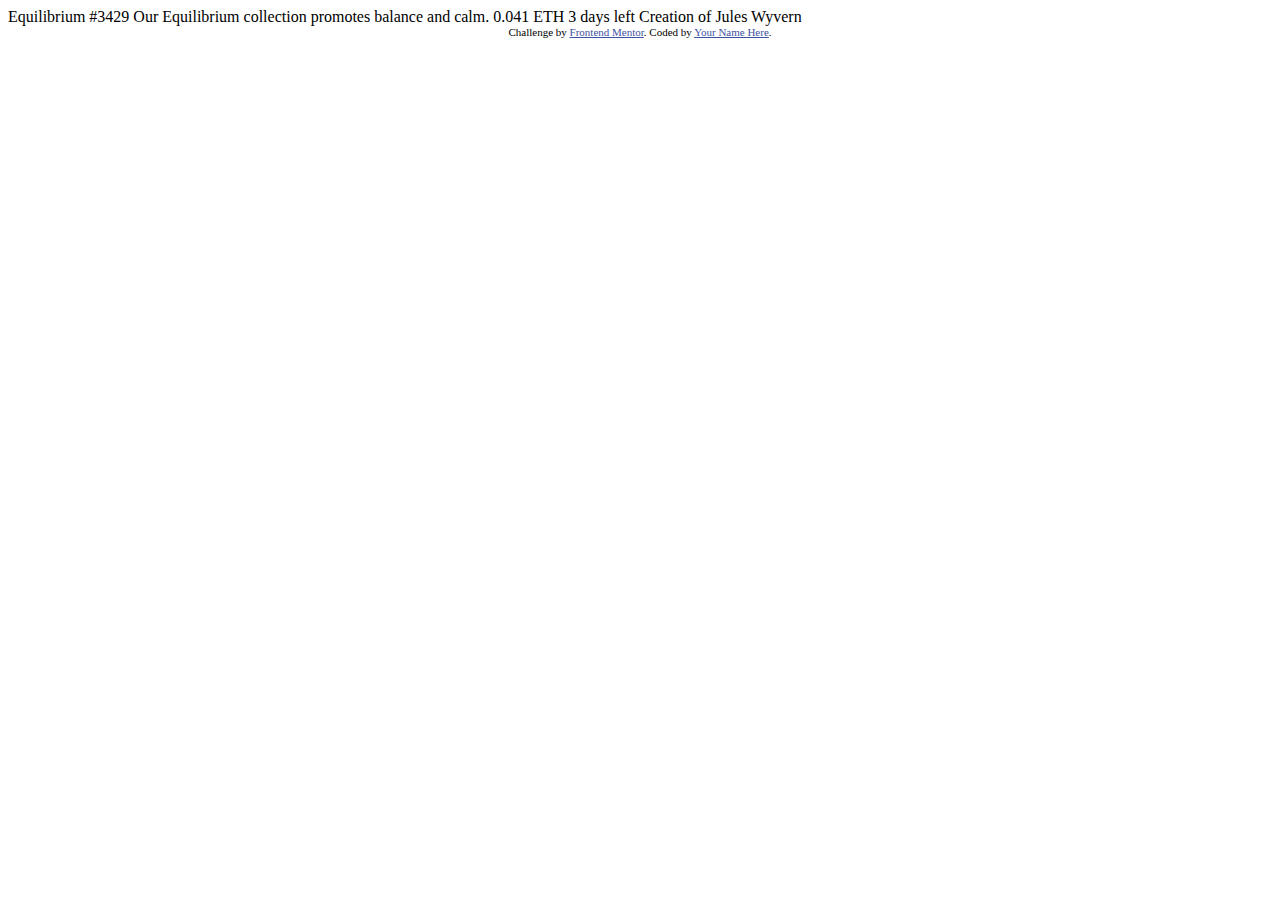
<file: nft-preview-card-component-main/index.html>
<!DOCTYPE html>
<html lang="en">
<head>
  <meta charset="UTF-8">
  <meta name="viewport" content="width=device-width, initial-scale=1.0"> <!-- displays site properly based on user's device -->

  <link rel="icon" type="image/png" sizes="32x32" href="./images/favicon-32x32.png">
  
  <title>Frontend Mentor | NFT preview card component</title>

  <!-- Feel free to remove these styles or customise in your own stylesheet 👍 -->
  <style>
    .attribution { font-size: 11px; text-align: center; }
    .attribution a { color: hsl(228, 45%, 44%); }
  </style>
</head>
<body>

  Equilibrium #3429

  Our Equilibrium collection promotes balance and calm.

  0.041 ETH
  3 days left
  
  Creation of Jules Wyvern

  <div class="attribution">
    Challenge by <a href="https://www.frontendmentor.io?ref=challenge" target="_blank">Frontend Mentor</a>. 
    Coded by <a href="#">Your Name Here</a>.
  </div>
</body>
</html>
</file>
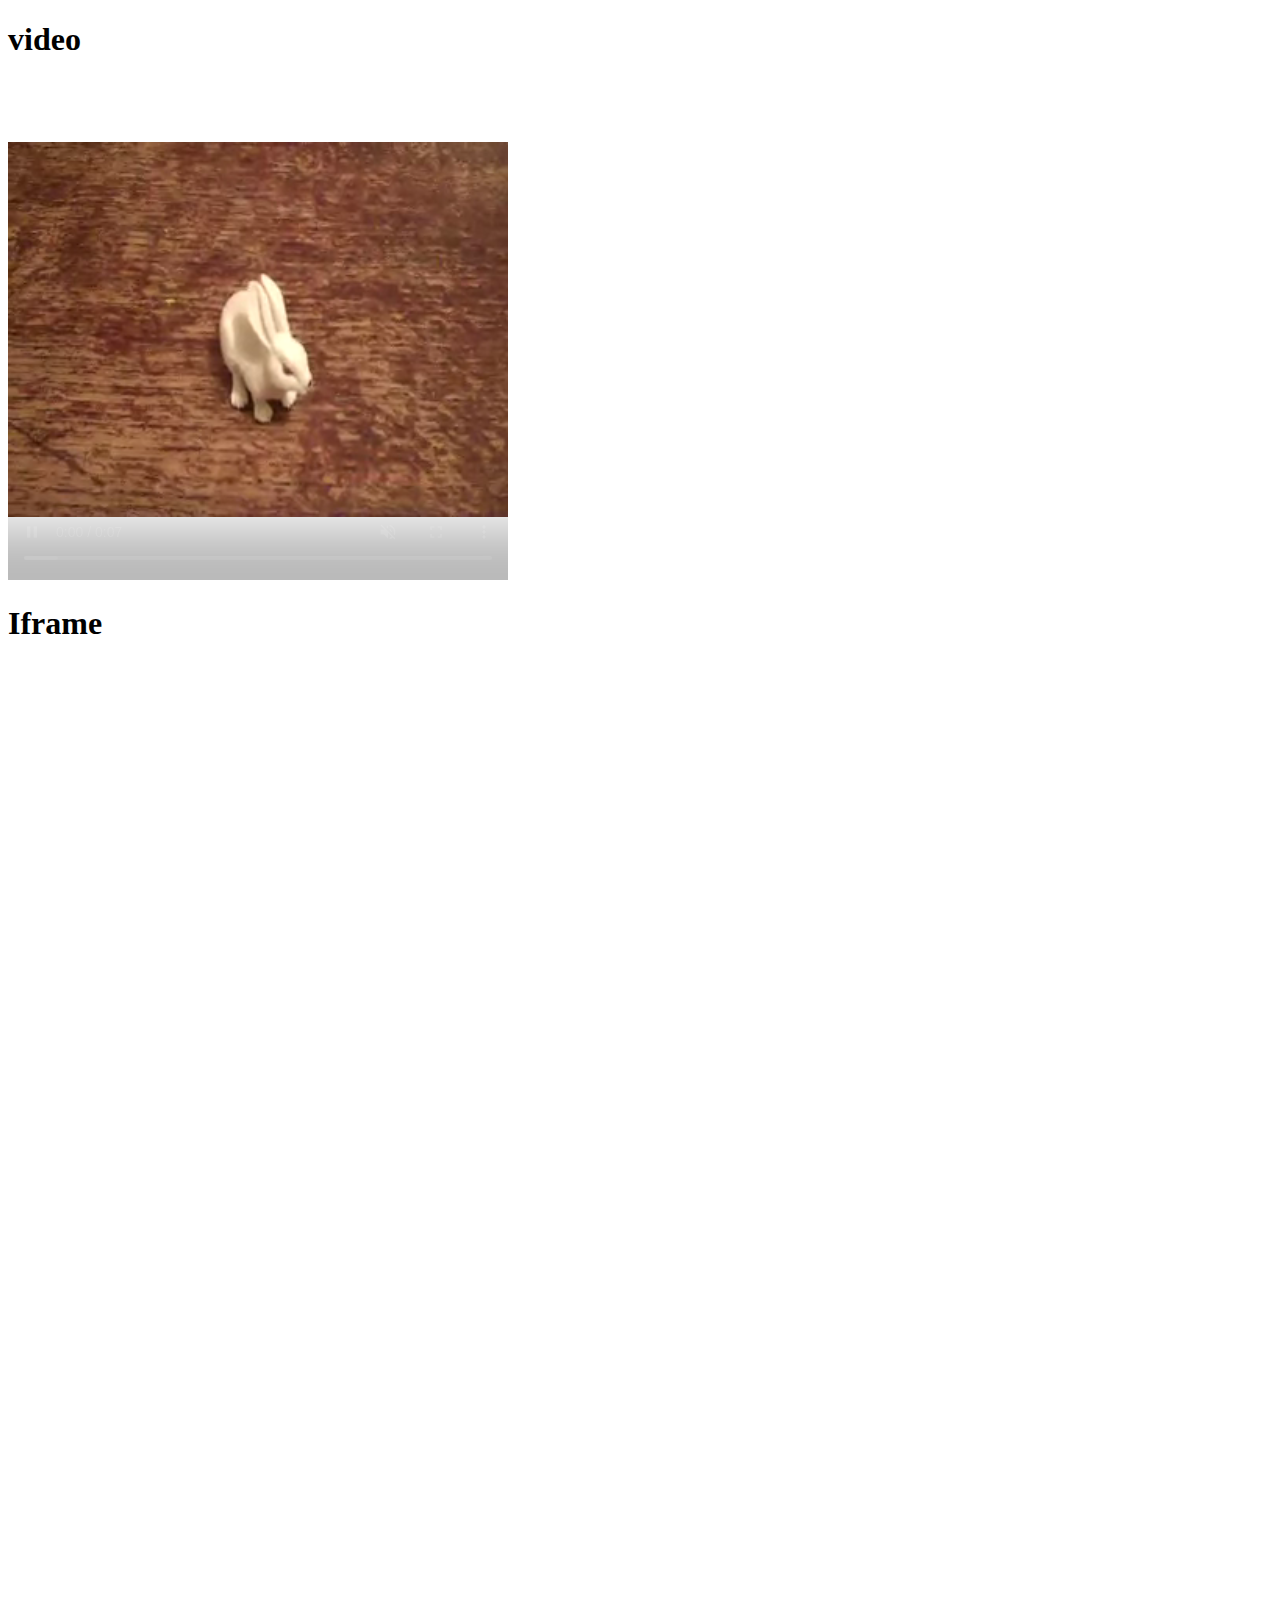
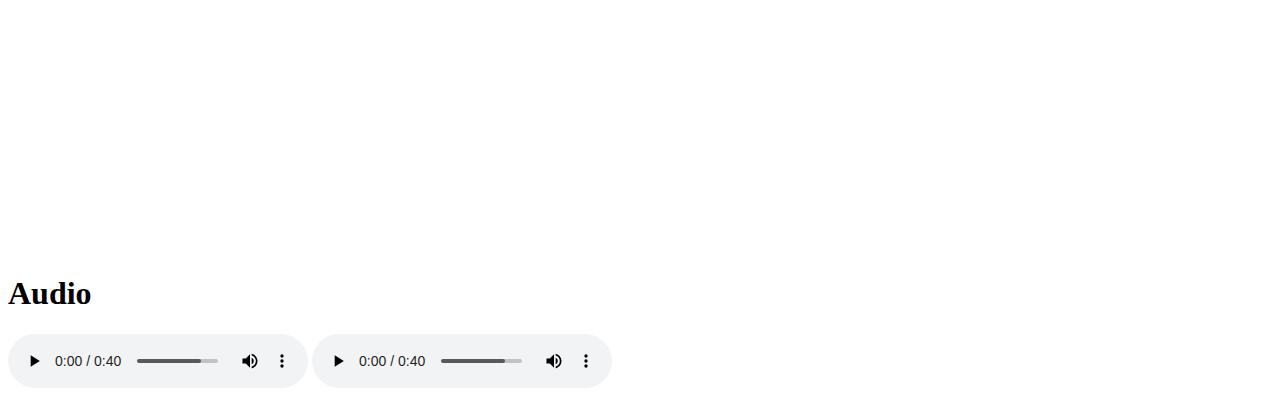
<file: dia3-multimedia.html>
<!DOCTYPE html>
<html lang="en">
<head>
    <meta charset="UTF-8">
    <meta http-equiv="X-UA-Compatible" content="IE=edge">
    <meta name="viewport" content="width=, initial-scale=1.0">
    <title>Document</title>
</head>
<body>
    <h1>video</h1>

    <video controls autoplay width="500" height="500" muted loop>
        <source src="./video/rabbit320.webm"> 
    </video>

    <div>
        <h1>Iframe</h1>
        <iframe width="1180" height="664" src="https://www.youtube.com/embed/2S2YeRbNYA8" title="YouTube video player" frameborder="0" allow="accelerometer; autoplay; clipboard-write; encrypted-media; gyroscope; picture-in-picture" allowfullscreen></iframe>
  
<br>
    <!-- Agregando pdf -->
    <iframe src="./files/examen.pdf" width="500" height="500" frameborder="0"></iframe>
</div>
<br>
<div>
    <h1>Audio</h1>
  <!-- Forma tradicional -->
    <audio controls>
        <source src="./files/viper.mp3">
    </audio>
    <!-- Forma actual -->
    <audio src="./files/viper.mp3" controls></audio>
</div>
</body>
</html>
</file>
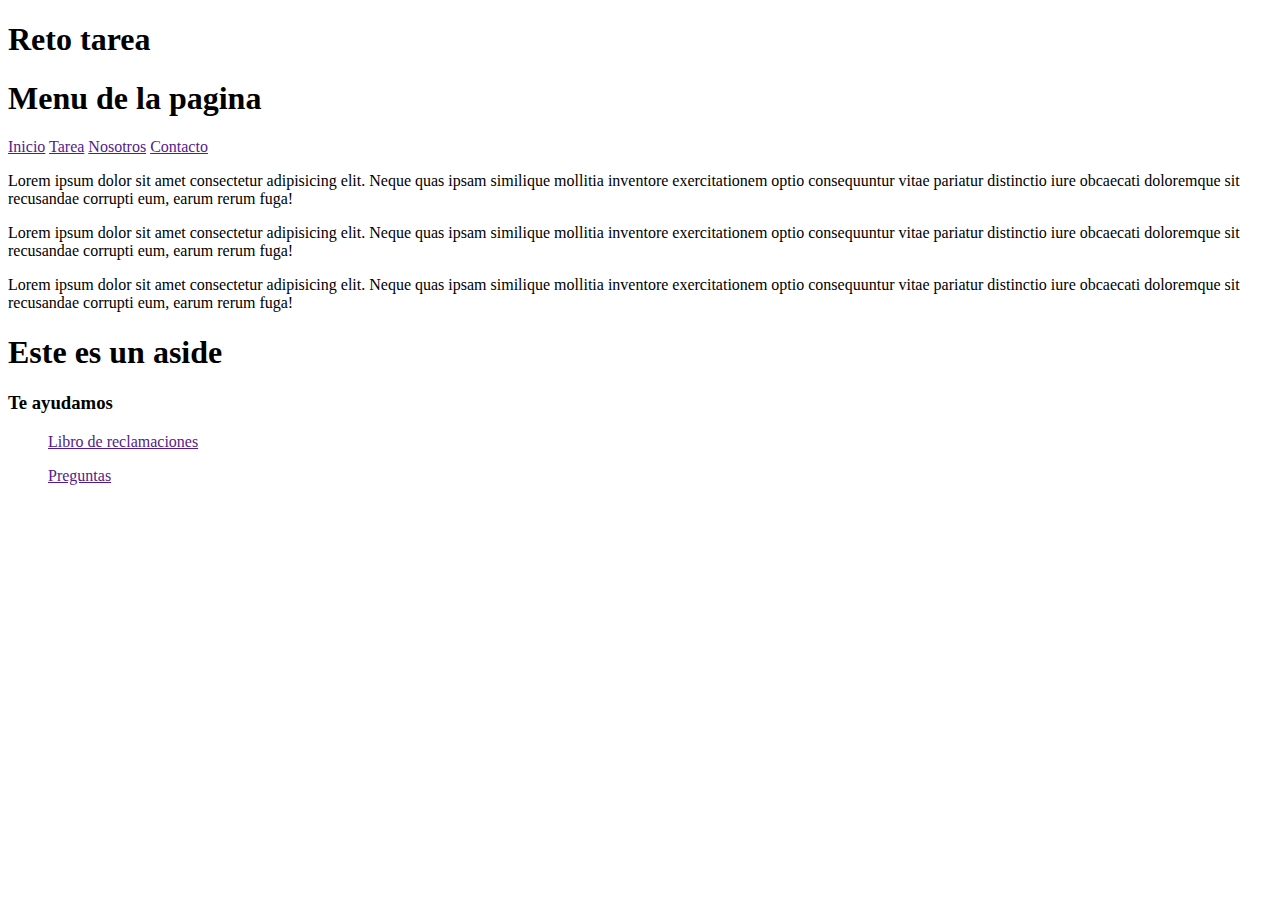
<file: tarea.html>
<!DOCTYPE html>
<html lang="en">

<head>
    <meta charset="UTF-8">
    <meta http-equiv="X-UA-Compatible" content="IE=edge">
    <meta name="viewport" content="width=device-width, initial-scale=1.0">
    <title>tarea</title>
</head>

<body>
    <header>
        <h1>Reto tarea</h1>
    </header>
    <nav>
        <h1>Menu de la pagina</h1>
        <a href="">Inicio</a>
        <a href="">Tarea</a>
        <a href="">Nosotros</a>
        <a href="">Contacto</a>
    </nav>
    <div>
        <div>
    <section>
        <article>
            <p>Lorem ipsum dolor sit amet consectetur adipisicing elit. Neque quas ipsam similique mollitia inventore
                exercitationem optio consequuntur vitae pariatur distinctio iure obcaecati doloremque sit recusandae
                corrupti eum, earum rerum fuga!</p>
        </article>
        <article>
            <p>Lorem ipsum dolor sit amet consectetur adipisicing elit. Neque quas ipsam similique mollitia inventore
                exercitationem optio consequuntur vitae pariatur distinctio iure obcaecati doloremque sit recusandae
                corrupti eum, earum rerum fuga!</p>
        </article>
        <article>
            <p>Lorem ipsum dolor sit amet consectetur adipisicing elit. Neque quas ipsam similique mollitia inventore
                exercitationem optio consequuntur vitae pariatur distinctio iure obcaecati doloremque sit recusandae
                corrupti eum, earum rerum fuga!</p>
        </article>
    </section>
</div>
<div>
    <aside>
        <h1>Este es un aside</h1>
    </aside>
</div>
</div>
    <footer>
        <div>
            <h3>Te ayudamos</h3>
            <nav>
              <ul>  <a href="">Libro de reclamaciones</a></ul>
              <ul><a href="">Preguntas</a></ul>
            </nav>
        </div>
    </footer>
</body>

</html>
</file>
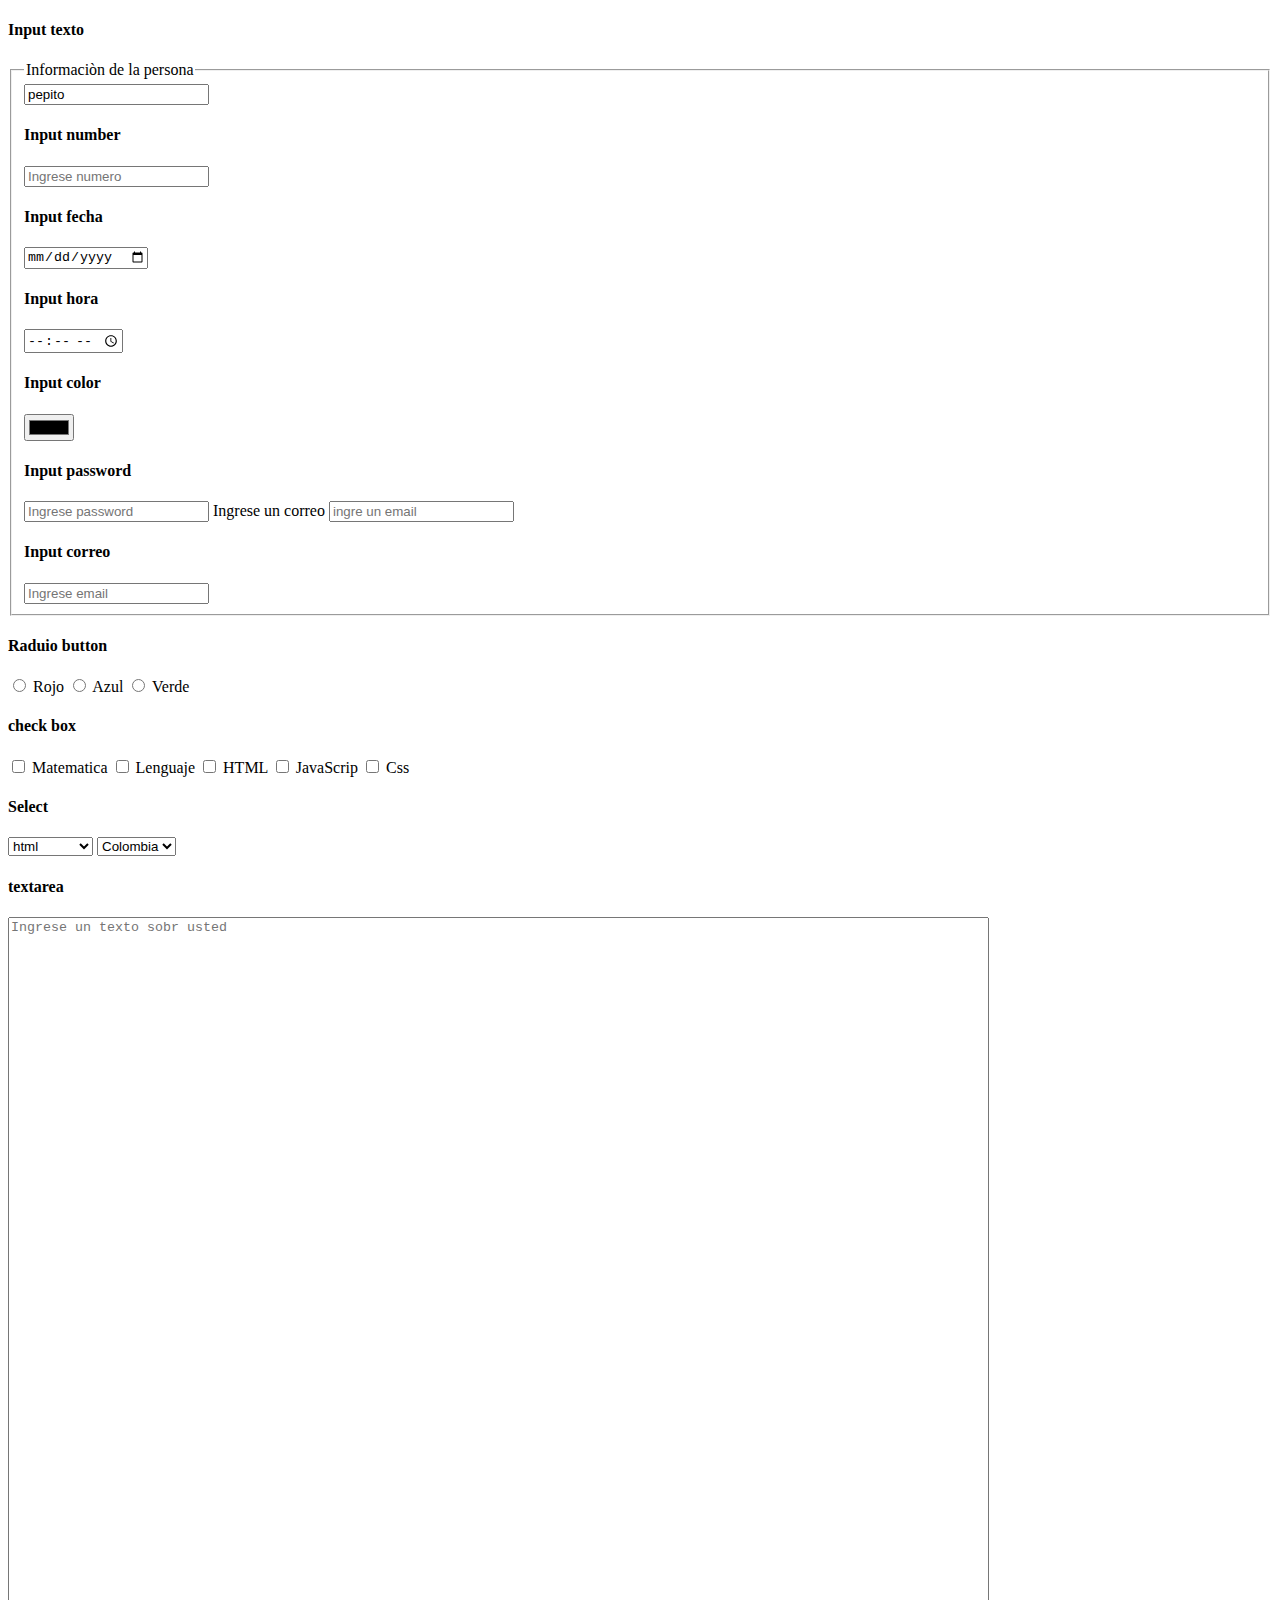
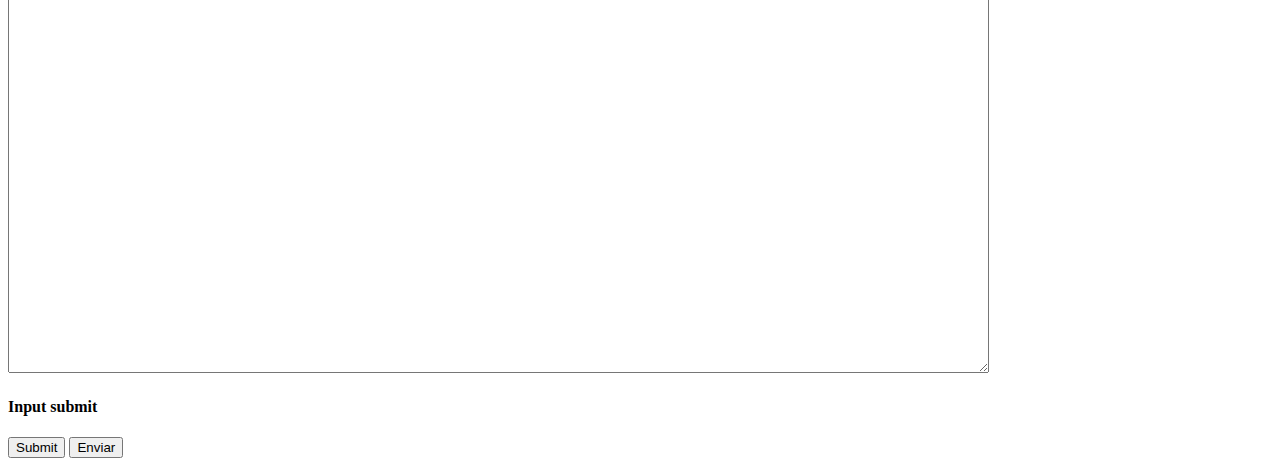
<file: src/dia4/formulario.html>
<!DOCTYPE html>
<html lang="en">
<head>
    <meta charset="UTF-8">
    <meta http-equiv="X-UA-Compatible" content="IE=edge">
    <!-- <meta name="viewport" content="width=device-width, initial-scale=1.0"> -->
    <title>Document</title>
</head>
<body>
    <!-- Los formularios en html son muy comunes los vamos a encontrar en toda web -->
    <!-- form de login -->
    <!-- form de registro -->
    <!-- form de contacto -->
    <!-- form de new -->
    <!-- Un formulario esta compuesto por -->
    <!-- input (cajas de text, numero, fecha, color, email, password) -->
    <!-- botones para poder neviar la info -->
    <!-- select (son menus desplegables) -->
    <!-- Todo esto esta envuelto en un formulario form -->
    <!-- El form tiene atributos por ejemplo -->
    <!-- action: es doinde se va enviar la info (es todo lo que veremos en back) -->
    <!-- method: es laforma en la que la informaciòn sera enviada (javascrip) -->
    <form action="" method></form>
    <!-- Ojo demos de poner nuestros input dentro del form, es decir el form engloba las etiquetas input  button -->
    <!-- El input es una caja de texto la cual se cierra asi misma, esta tieen como type, el cual indida de que -->
    <!-- placeholder: es un texto de ayuda -->
    <!-- value: es el valor que se le puede dar a un input -->
    <!-- name: que basicamentees el nombre que se le puede asignar a un input -->
    <h4>Input texto</h4>
    <!-- En los formularios puedo poner restricciones  -->
    <!-- puedo indicar que input sonrequeridos que se ejecute laaccion -->
    <!-- Fieldset -->
    <!-- un fieldser sirve como contenedor o caja de datos, pero tiene la propiedad que se le puede poner una leyend-->
    <fieldset> 
        <legend>Informaciòn de la persona</legend>
    <input 
    type="text"
    placeholder="Ingrese nombre"
    value="pepito"
    name="nombre"
    maxlength="10"
    minlength="5"
    />
    <h4>Input number</h4>
    <input type="number" placeholder="Ingrese numero" name="numero">
    <h4>Input fecha</h4>
    <input type="date" placeholder="Ingrese fecha" name="fecha">
    <h4>Input hora</h4>
    <input type="time" placeholder="Ingrese hora" name="hora">
    <h4>Input color</h4>
    <input type="color" placeholder="Ingrese un color" name="color">
    <h4>Input password</h4>
    <input type="password" placeholder="Ingrese password" 
    name="password">
    <label for="email"> Ingrese un correo</label>
    <input type="text" name="mail" id="email" placeholder="ingre un email" required>
    <h4>Input correo</h4>
    <input type="email" placeholder="Ingrese email" name="email">
</fieldset>
    <!-- Radio button -->
    <h4>Raduio button</h4>
    <input type="radio" name="opcion:color"> Rojo
    <input type="radio" name="opcion:color"> Azul
    <input type="radio" name="opcion:color"> Verde

<!-- lable: es un etiqueta de html la cual me permite poner un texto en los input -->
<!-- el for de label hace referencia al id del input -->


    <h4>check box</h4>
    <!-- check box permiten marcar mas de una opcion -->
    <input type="checkbox" name="curso"> Matematica
    <input type="checkbox" name="curso"> Lenguaje
    <input type="checkbox" name="curso"> HTML
    <input type="checkbox" name="curso"> JavaScrip
    <input type="checkbox" name="curso"> Css

<!-- Los select (como combo box, menu desplegable) -->
<h4>Select</h4>
<!-- Los select se componene de 2 elementos el padre select y el hijo del option son cada opcion del selct -->
<!-- Cuando yo envie la datael select va a enviar al que este seleccionado, por ende cada option debe tener un value, por que ese valor es el que envia -->
<select name="curso_codigo">
    <option value="html">html</option>
    <option value="css">css</option>
    <option value="js">JavaScript</option>
    <option value="React js"> React js</option>
</select>

<!-- Por default la primera opcione es la que sale marcada -->
<!-- los option tienen el artributo de selectd que permite marcar una opcion  y mostrarla -->
<select name="paises">
    <option value="Peru">Peru</option>
    <option value="Colombia" selected>Colombia</option>
    <option value="Chile">Chile</option>
    <option value="Mexico"> Mexico</option>
</select>

<!-- TExtarea -->
<!-- este elemento es una caja de texto muy grande, sirve para poner mensajes lagos o texto de desarrollo de un tema etc -->
<h4>textarea</h4>
<textarea placeholder="Ingrese un texto sobr usted" name="text_sobre_mi" rows="70" cols="120"></textarea>
    <!-- Hay un input submit, ahora este submit significa que es el boton quien envia la informacion -->
    <!-- Este submit puede ser boton o input -->
    
    <h4>Input submit</h4>
    <input type="submit">
    <button type="submit"> Enviar</button>
</body>
</html>
</file>
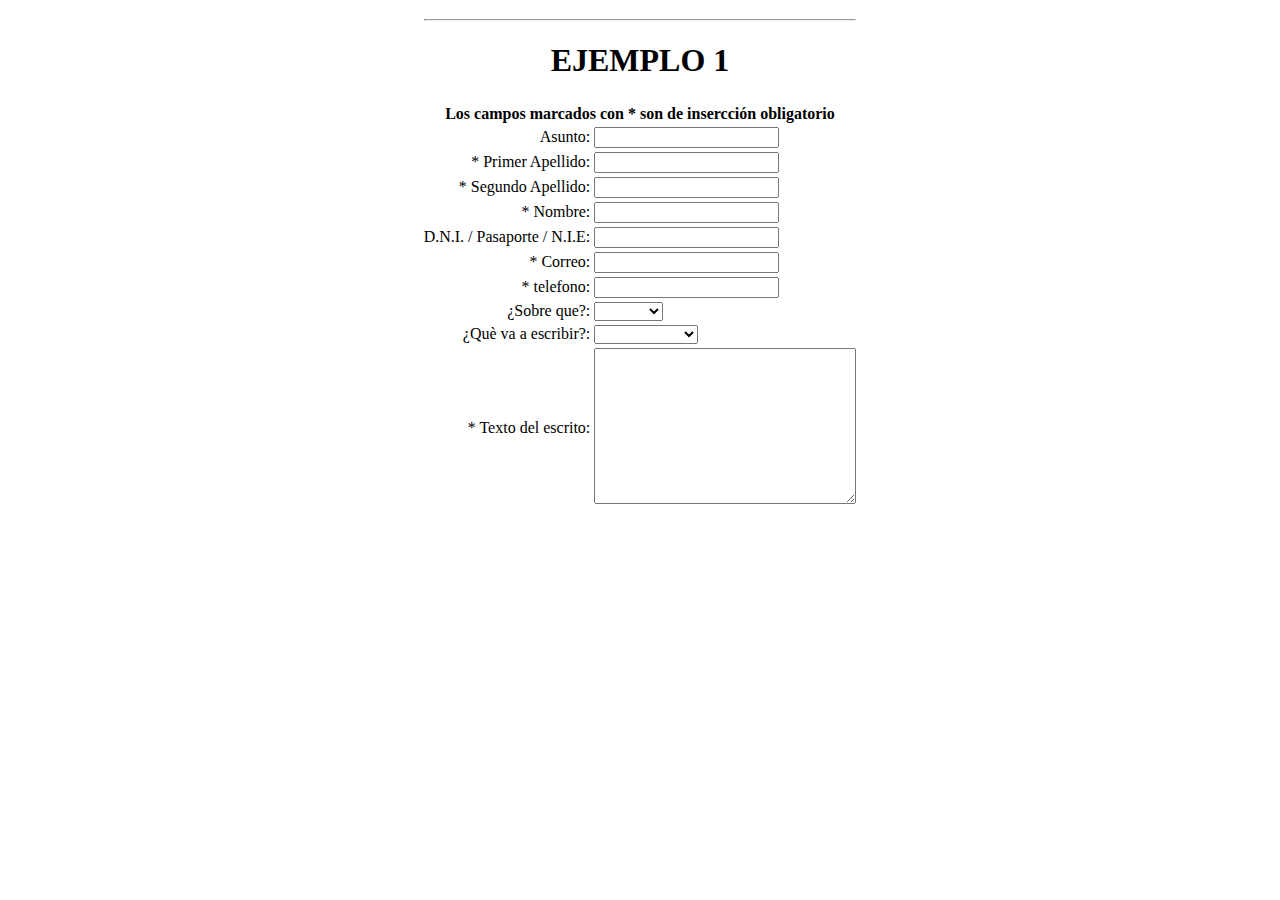
<file: src/dia4/tarea_formulario.html>
<!DOCTYPE html>
<html lang="en">
<head>
    <meta charset="UTF-8">
    <meta http-equiv="X-UA-Compatible" content="IE=edge">
    <meta name="viewport" content="width=device-width, initial-scale=1.0">
    <title>Document</title>
</head>
<body>

   
<table class="table" align="center">
    
    <thead>
        <tr>
         
            <th colspan="2">  <hr /><h1>  EJEMPLO 1</h1></th>
           
            
        </tr>
        <tr>
            <th colspan="2">Los campos marcados con * son de insercción obligatorio</th>
        
            
        </tr>
    </thead>
    <form action="">
    <tbody>
        <tr>
            <td align="right">Asunto:</td>
            <td> <input type="text"> </td>
        </tr>
        <tr>
            <td align="right">* Primer Apellido:</td>
            <td> <input type="text"> </td>
        </tr>
        <tr>
            <td align="right">* Segundo Apellido:</td>
            <td> <input type="text"> </td>
        </tr>
        <tr>
            <td align="right">* Nombre:</td>
            <td> <input type="text"> </td>
        </tr>
        <tr>
            <td align="right">D.N.I. / Pasaporte / N.I.E:</td>
            <td> <input type="text"> </td>
        </tr>
        <tr>
            <td align="right">* Correo:</td>
            <td> <input type="mail"> </td>
        </tr>
        <tr>
            <td align="right">* telefono:</td>
            <td> <input type="number"> </td>
        </tr>
        <tr>
            <td align="right">¿Sobre que?:</td>
            <td> 
                <select name="" id="">
                        <option value= "    " selected>      </option>
                        <option value= "    " >   jkñlklkñl   </option>
                </select>
            </td>
        </tr>

        <tr>
            <td align="right">¿Què va a escribir?:</td>
            <td> 
                <select name="" id="">
                        <option value= "    " selected>      </option>
                        <option value= "    " >   ___________   </option>
                </select>
            </td>
        </tr>
        <tr>
            <td align="right">* Texto del escrito:</td> 
             <td> 
                <textarea name="" id="" cols="30" rows="10"></textarea>
            </td>
        </tr>
    </tbody>
</form>
</table>

</body>
</html>
</file>
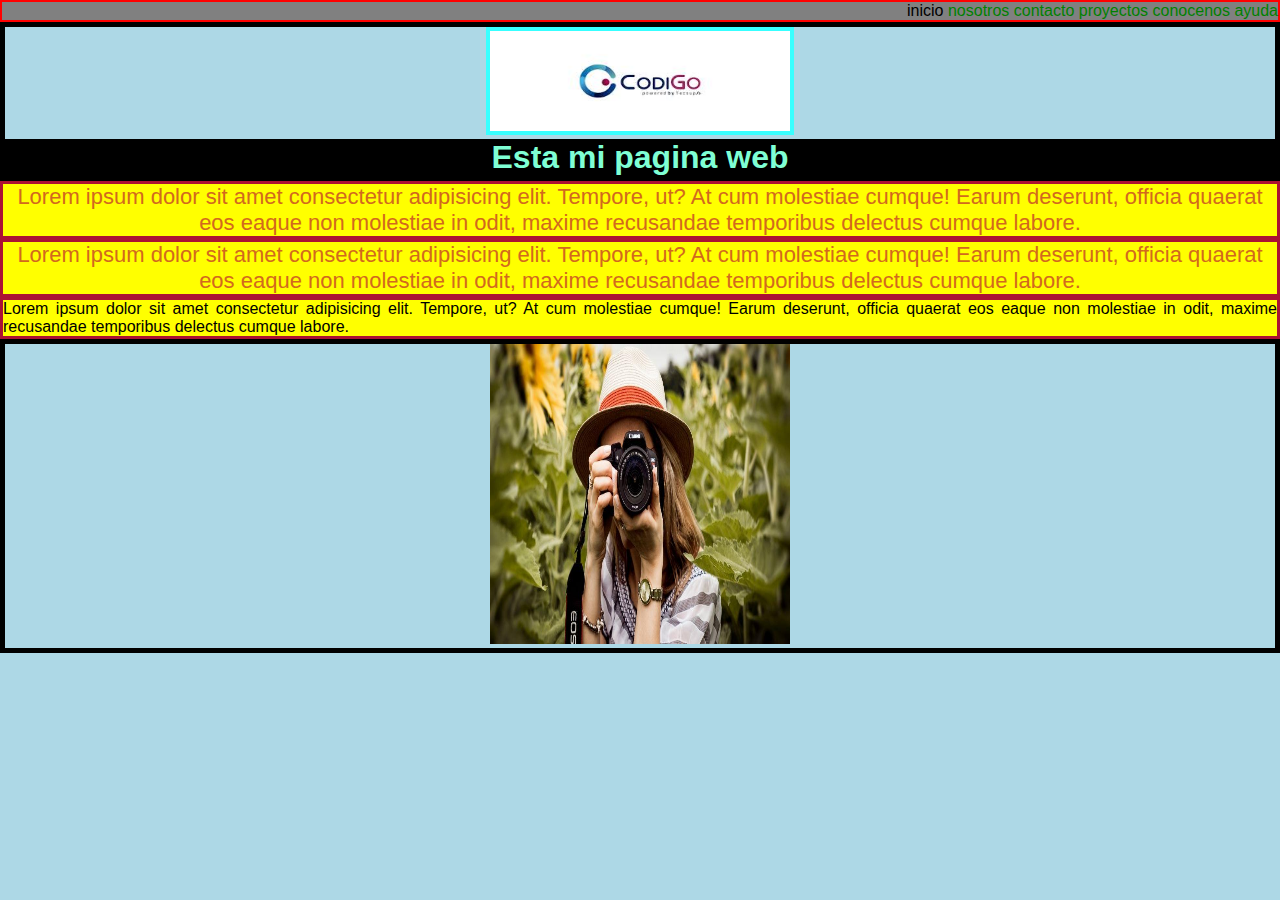
<file: src/dia5/pagina.html>
<!DOCTYPE html>
<html lang="en">
<head>
    <meta charset="UTF-8">
    <meta http-equiv="X-UA-Compatible" content="IE=edge">
    <meta name="viewport" content="width=device-width, initial-scale=1.0">
    <!-- Vincular css con html -->
    <!-- rel: es el tipo de archivo -->
    <!-- href: aca debemos poner la ruta de nuestro css -->
    <link rel="stylesheet" href="dia.css">
    <title>Dia 5 - Inteo a css</title>
</head>
<body>
    <header>
        <nav>
            <ul>
                <li> <a href="/"> inicio</a></li>
                <li><a href=""></a>nosotros</a></li>
                <li><a href=""></a>contacto</a></li>
                <li><a href=""></a>proyectos</a></li>
                <li><a href=""></a>conocenos</a></li>
                <li><a href=""></a>ayuda</a></li>
            </ul>
        </nav>
    </header>
    <div>
        <img src="../../imagenes/logo.jpeg" id="logo" alt="">
        <h1 id="titulo">Esta mi pagina web</h1>
    </div>
    <section>
        <article>
            <p class="texto_pagina">Lorem ipsum dolor sit amet consectetur adipisicing elit. Tempore, ut? At cum molestiae cumque! Earum deserunt, officia quaerat eos eaque non molestiae in odit, maxime recusandae temporibus delectus cumque labore.</p>
        </article>
    </section>
    <section>
        <article>
            <p class="texto_pagina"> Lorem ipsum dolor sit amet consectetur adipisicing elit. Tempore, ut? At cum molestiae cumque! Earum deserunt, officia quaerat eos eaque non molestiae in odit, maxime recusandae temporibus delectus cumque labore.</p>
        </article>
    </section>
    <section>
        <!-- Una buena practica es usar un doble_ -->
            <p id="text_introduccion">Lorem ipsum dolor sit amet consectetur adipisicing elit. Tempore, ut? At cum molestiae cumque! Earum deserunt, officia quaerat eos eaque non molestiae in odit, maxime recusandae temporibus delectus cumque labore.</p>
        
    </section>
    <div>
        <img src="../../imagenes/foto.jpg" alt="">
    </div>
</body>
</html>
</file>
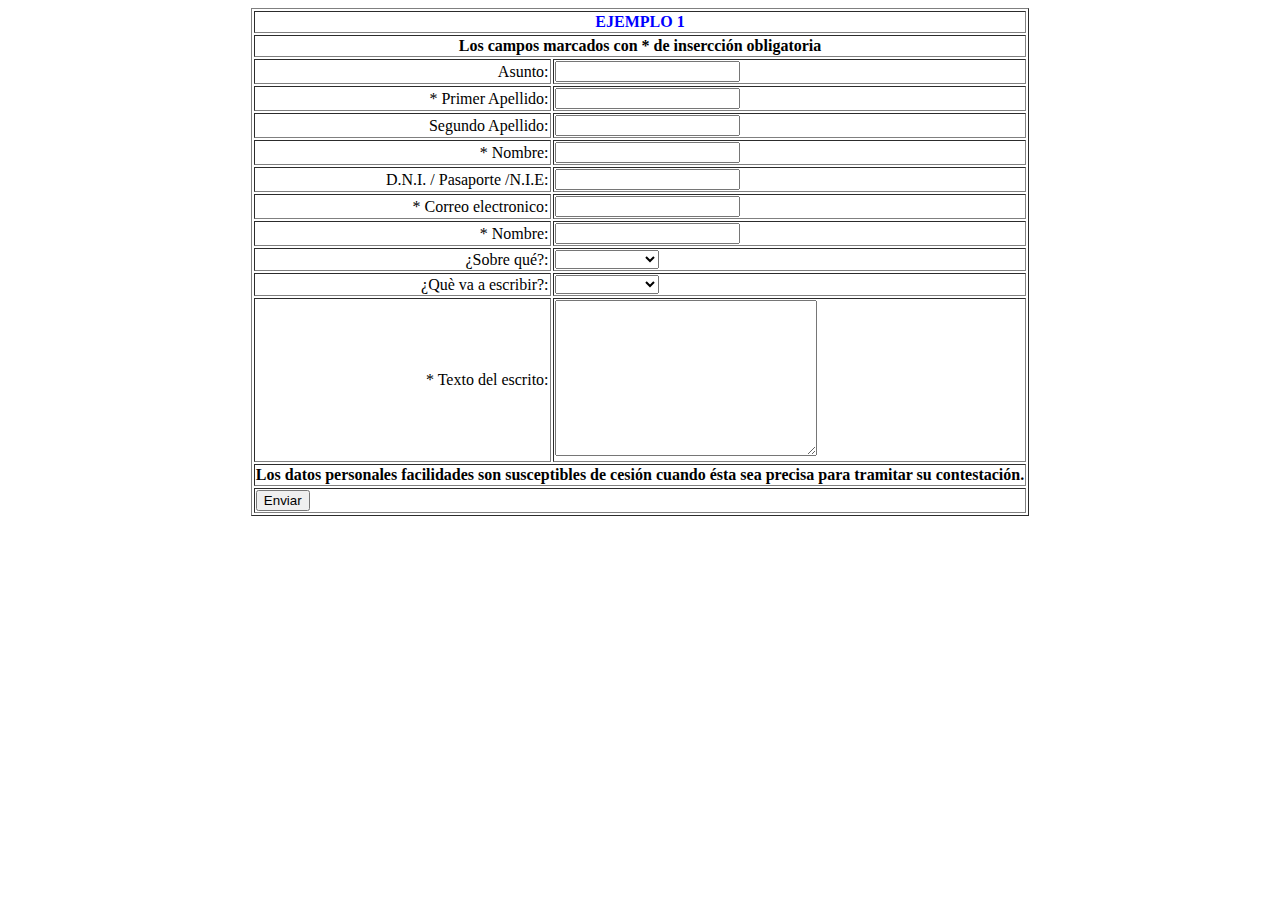
<file: src/dia5/practica_tabla.html>
<!DOCTYPE html>
<html lang="en">
<head>
    <meta charset="UTF-8">
    <meta http-equiv="X-UA-Compatible" content="IE=edge">
    <meta name="viewport" content="width=device-width, initial-scale=1.0">
    <title>Document</title>
</head>
<body>
    <form action="">
        <table border="1" align="center">
            <thead>
                <tr>
                  <th colspan="2"><FONT COLOR="blue"> EJEMPLO 1 </FONT></th>
                  
                </tr>
                <tr>
                     <th colspan="2">Los campos marcados con * de insercción obligatoria</th>
                     
                </tr>
            </thead>
            <tbody>
                <tr>
                    <td align="right">Asunto:</td>
                    <td><input type="text"></td>
                </tr>

                <tr>
                    <td align="right">* Primer Apellido:</td>
                    <td><input type="text"></td>
                </tr>

                <tr>
                    <td align="right">Segundo Apellido:</td>
                    <td><input type="text"></td>
                </tr>

                <tr>
                    <td align="right">* Nombre:</td>
                    <td><input type="text"></td>
                </tr>

                <tr>
                    <td align="right"> D.N.I. / Pasaporte  /N.I.E:</td>
                    <td><input type="text"></td>
                </tr>
                <tr>
                    <td align="right">* Correo electronico:</td>
                    <td><input type="mail"></td>
                </tr>

                <tr>
                    <td align="right">* Nombre:</td>
                    <td><input type="number"></td>
                </tr>

                <tr>
                    <td align="right">¿Sobre qué?:</td>
                    <td>
                        <select name="" id="">
                            <option value= "    " selected>      </option>
                            <option value= "    " >   ___________   </option>
                    </select>
                    </td>
                </tr>

                <tr>
                    <td align="right">¿Què va a escribir?:</td>
                    <td> 
                        <select name="" id="">
                                <option value= "    " selected>      </option>
                                <option value= "    " >   ___________   </option>
                        </select>
                    </td>
                </tr>

                <tr>
                    <td align="right">* Texto del escrito:</td> 
                     <td> 
                        <textarea name="" id="" cols="30" rows="10"></textarea>
                    </td>
                </tr>
                <tr>
                    <td align="center" colspan="2"> <strong> Los datos personales facilidades son susceptibles de cesión cuando ésta sea precisa para tramitar su contestación. </strong></td> 
                     
                </tr>
                <tr>
                   <td colspan="2" align="left"> <button type="submit"> Enviar</button> </td>
                </tr>

            </tbody>
        </table>
    </form>
</body>
</html>
</file>
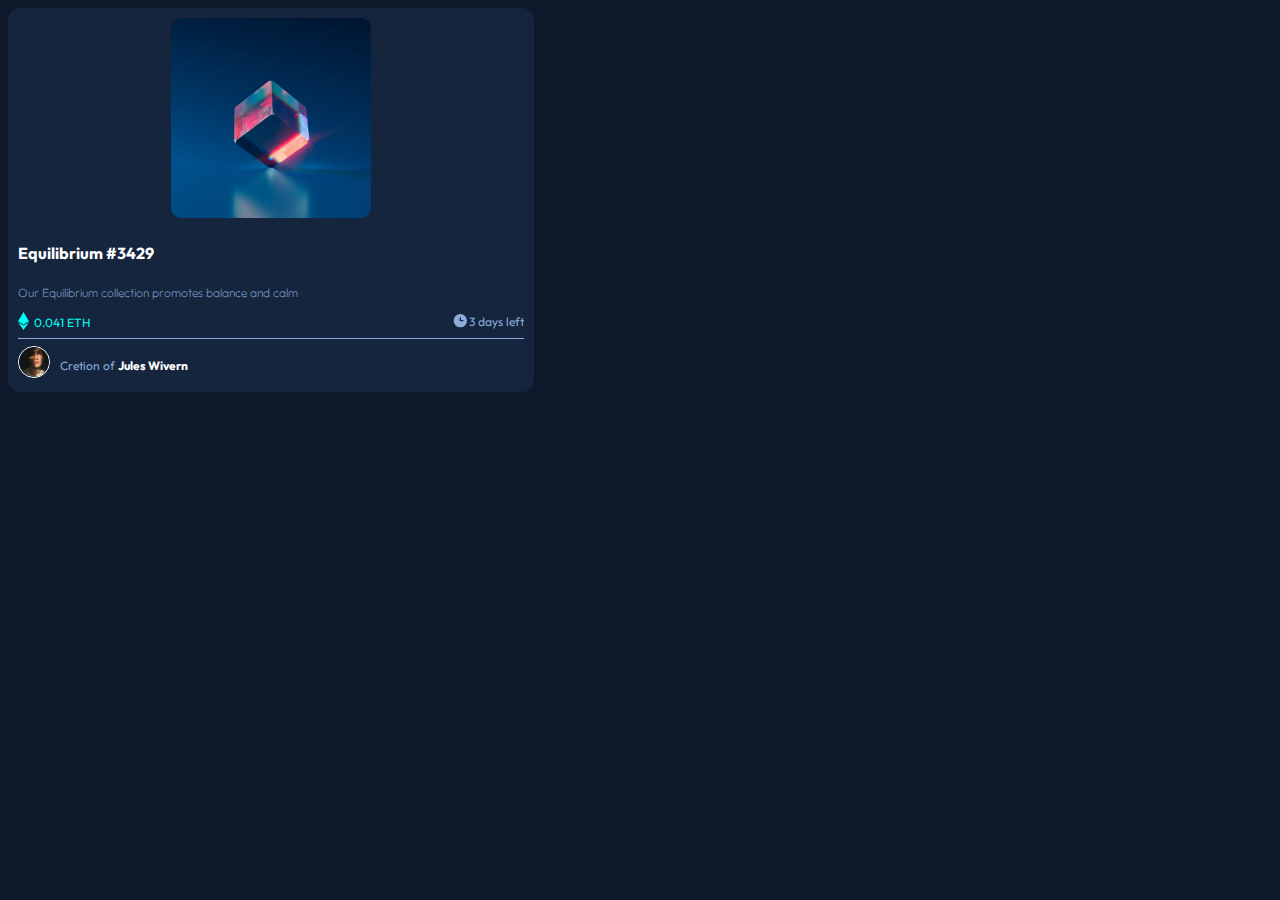
<file: src/dia5/reto.html>
<!DOCTYPE html>
<html lang="en">
  <head>
    <meta charset="UTF-8" />
    <meta http-equiv="X-UA-Compatible" content="IE=edge" />
    <meta name="viewport" content="width=device-width, initial-scale=1.0" />
    <link rel="preconnect" href="https://fonts.googleapis.com" />
    <link rel="preconnect" href="https://fonts.gstatic.com" crossorigin />
    <link
      href="https://fonts.googleapis.com/css2?family=Outfit:wght@100;200;300;400;500;600;700;800;900&display=swap"
      rel="stylesheet"
    />
    <link rel="stylesheet" href="./reto.css" />
    <title>Reto 1</title>
  </head>
  <body>
    <div id="contenedor">
      <div class="contenedor__imagen">
        <img
          class="img__principal"
          src="../../imagenes/reto.jpg"
          width="200"
          alt=""
        />
      </div>

      <h4>Equilibrium #3429</h4>
      <p class="texto_principal">
        Our Equilibrium collection promotes balance and calm
      </p>
      <div class="contenedor__secundario">
        <div>
          <div class="contenedor__hijo">
            <img src="../../imagenes/icon-ethereum.svg" alt="" />
            <span class="moneda">0.041 ETH</span>
          </div>
        </div>
        <div>
          <div class="contenedor__hijo">
            <img src="../../imagenes/icon-clock.svg" alt="" />
            <span class="dias">3 days left</span>
          </div>
        </div>
      </div>
      <hr class="linea" />
      <div class="contenedor__final">
        <div>
          <img
            class="image__avatar"
            src="../../imagenes/image-avatar.png"
            width="30"
            alt=""
          />
          <!-- Es un contendor de texto pero no es un bloque  -->
        </div>
        <div>
          <span class="dias"
            >Cretion of
            <strong class="text__strong_final">Jules Wivern</strong></span
          >
        </div>
      </div>
    </div>
  </body>
</html>
</file>
<file: src/dia5/dia.css>
/*** QUE ES CSS*/
    /*Para poder ver reflejando mis estilo en mi pagina web yo debo vincular mi archivo. css en mi .html*/
    /*Es un motor de estilos muy potente*/
    /*Se acostumbra a tener un estilo glbal par aquitarle el pading y el margin a una pagina*/
    /*padding: Es el espacio interno de un elemento*/
    /*margin: Es el espacio externo de un elemento*

    /* estilos globales 
    para poder tener un estilo global para mi web yo puedo * */

*{
    padding: 0;
    margin: 0;
}

/*Que etiqueta debo usar si quiero aplicar un estilo a todo mi body*/
body{
    /*Font-family: Es el atributo que me permite cambiar eltipo de letra*/
    /*Actualmente las computadoras viene con el tipo de letra instalado*/
    /*Monsetrat: Es un tip ode letra que no esta instalado, para poder usar un tipo externo podemos descargo y agregarlo al proyecto como un archivo o usar un link de referencia*/
    /*Hay algunos fuentes (tipos de letra) que necesitan estar entre comillas, lpor tener nombres compuestos*/
    /*Uno puede anidar tipo de letra*/
    /*Porque puede pasar que por ejemplo Gill Sans no este instalado en sus maquinas para prevenir ponemos opciones multiples, si no encuentra a Gill Sans bucara a Helvetica y asi las siguientes opciones.*/
    font-family: "Gill Sans", Arial, Helvetica, sans-serif;
    background-color: lightblue;

}
/*Como aplicar un estilo a una etiqueta especial*/

/*h1 colo rojo*/
h1 {
    color: red;
    /*text-align: center;*/
    /*Background-color: Es el color de fondo de un elemento*/
    background-color: #000;
    /*Font-weight: Esto para poder asignarle un peso a las letras */
    /*Esta en el rango 100 - 900, pero tambien la propiedad bold, es para el texto negrita*/
    font-weight: bold;
text-align: center;
}


section{
    background-color: yellow;
    /* border: Es un propiedad para poner un borde a un elemento, border recibe 3 cosas (tamaño de pixel, color, solid)*/

    border: 3px solid #ab1234;
}


/*Como acceder a un elemento hijo*/
/*Para poder acceeder a un elemento en cascada puede anidar la etiqueta*/
/*Busca el elemento article y dentro de este debe estar el p y a ese p pon el color azul*/
article p{
    color: blue;
    /*text-align: Permite poner le textoen 4 formas:*/
    /*alineado a la derecha, izquierda, centrado, justificado*/
    text-align: center;
    /*font-size: Esto sirve par amanejar el tamaño de mi text*/
    font-size: 22px;
}


/*Como puedo hacer que las li sean verdes*/
li{
    color:green;
}
/*Como puedo hacer que las ul sean gri*/
/*Hacer que mi lista sea horizontal*/

ul{
    background-color: grey;
    text-align: right;
}
/*pone horizontal*/
ul li{
    /*le quita la viñetas a mi li*/
    list-style: none;
    /*display: Esla propiedad en laque se puede mostrar un elemento, por default es display: block*/
    display: inline;
    
}
/*Este div contine a mi foto*/
div{
    border: 5px solid #000;
    text-align: center;
}

img{
    /*width yu height son par amanejar el ancho y la altura respectivamente la unidad basica son px, que sin pixele*/
    width: 300px;
    height: 300px;
}

nav{
    text-align: right;
    border: 2px solid red
}

a{
    color: #000;
    /*text-decoration: Es una propiedad poder asignar distintos estilos a un texto*/
    /**/
    text-decoration: none;
}

/*id*/
/*id para poder acceder a un id que es html usamos el # + el nombre que le asignamos*/

#titulo {
    color: aquamarine;
}

#text_introduccion {
    text-align: justify;
}

/*Con los ID tenemos un tema*/
/*Porque en teoria los id deben ser unicos, es decir soo deben afectar a un elemento, pero en la practica se puede asignar, esto no es una buena practica*/

/*Para poder repetir identificadores de elemntos se recomienda usar clases*/
/*Para poder acceder a una clase usamos el . (punto)*/
.texto_pagina {
color: chocolate;
}

/*Se recomienda usar clases en vez de id, solo usemos id cuadno se necesario*/
/*Ejemplo podemos usar id par ael logo central de pagina o par ael h1 de la web*/

#logo {
    width: 300px;
    height: 100px;
    border: 4px solid rgb(56, 255, 255);
}
</file>
<file: src/dia5/reto.css>
body {
    background-color: hsl(217, 54%, 11%);
    font-family: "Outfit", sans-serif;
  }
  
  #contenedor {
    background-color: hsl(216, 50%, 16%);
    width: 40%;
    padding: 10px;
    border-radius: 12px;
  }
  
  .contenedor__imagen {
    text-align: center;
  }
  
  .img__principal {
    border-radius: 10px;
  }
  
  h4 {
    color: #fff;
  }
  
  .texto_principal {
    color: hsl(215, 51%, 70%);
    font-weight: 200;
    font-size: 12px;
  }
  
  span {
    font-size: 12px;
  }
  
  .contenedor__secundario {
    display: flex;
    justify-content: space-between;
    align-items: center;
  }
  
  .contenedor__hijo {
    display: flex;
    align-items: flex-end;
  }
  
  .moneda {
    margin-top: -15px;
    margin-left: 5px;
    color: hsl(178, 100%, 50%);
  }
  
  .dias {
    color: hsl(215, 51%, 70%);
  }
  
  .linea {
    height: 0.5px;
    border: none;
    background-color: hsl(215, 51%, 70%);
  }
  
  .image__avatar {
    border: solid 1px #fff;
    border-radius: 50%;
    margin-right: 10px;
  }
  
  .text__strong_final {
    color: #fff;
  }
  
  .contenedor__final {
    display: flex;
    align-items: center;
  }
</file>
